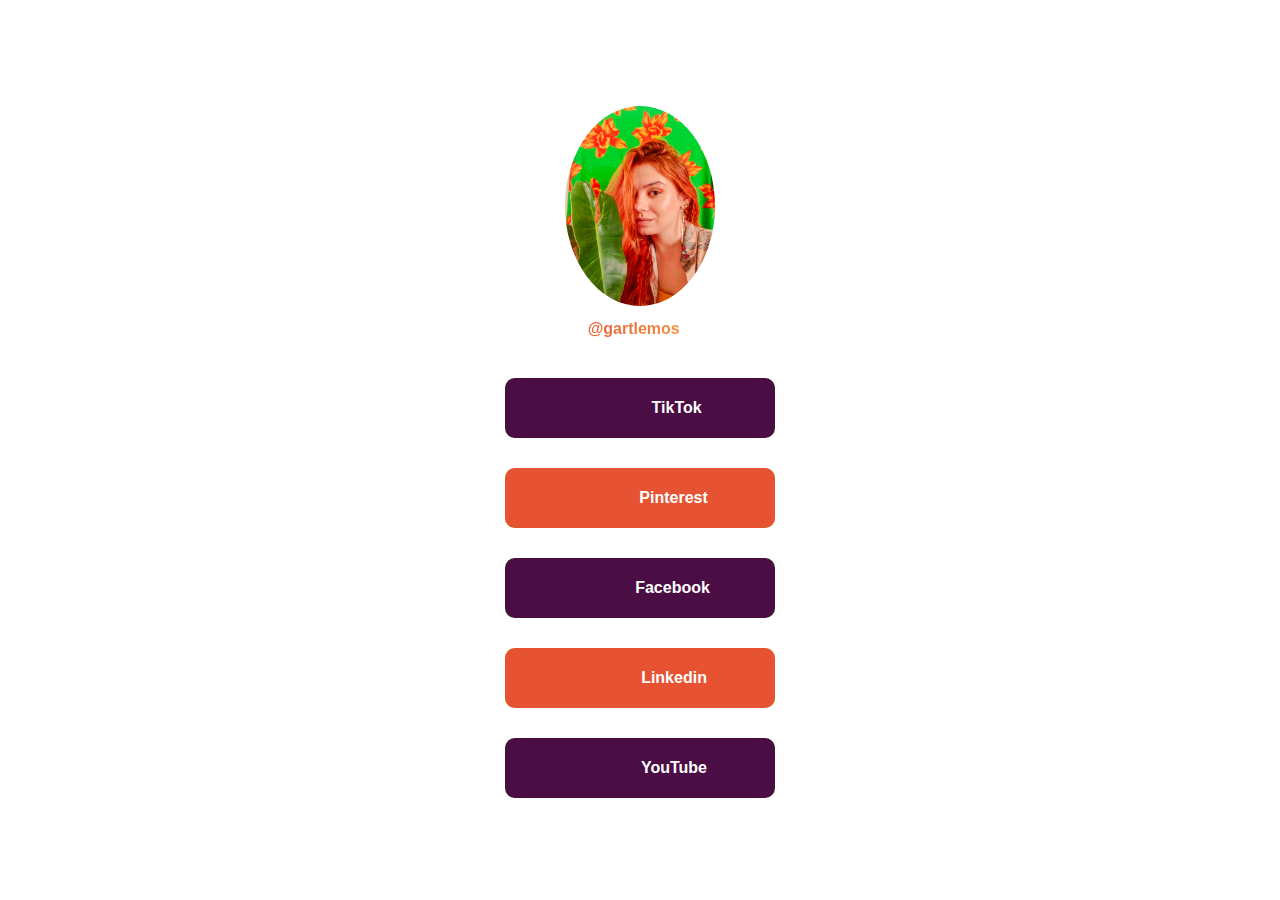
<file: pages/links.html>
<!DOCTYPE html>
<html lang="pt-BR">

<head>
  <meta charset="UTF-8">
  <meta http-equiv="X-UA-Compatible" content="IE=edge">
  <meta name="viewport" content="width=device-width, initial-scale=1.0">

  <link rel="stylesheet" href="../../assets/styles/global.css">

  <link rel="shortcut icon" href="../../assets/images/gart-icon.svg" type="image/x-icon">

  <link rel="stylesheet" href="https://cdnjs.cloudflare.com/ajax/libs/font-awesome/5.15.3/css/all.min.css"
  integrity="sha512-iBBXm8fW90+nuLcSKlbmrPcLa0OT92xO1BIsZ+ywDWZCvqsWgccV3gFoRBv0z+8dLJgyAHIhR35VZc2oM/gI1w=="
  crossorigin="anonymous" />

  <title>Gart Lemos - Links</title>
</head>

<body>
  <div class="container">

    <h1 class="sr-only">PÁGINA DE LINKS - GART LEMOS</h1>
    <header class="profile">
      <a href="../index.html" class="home_page">
        <img src="../assets/images/gart-profile1.jpg" alt="">
      </a>

      <a href="https://www.instagram.com/gartlemos/" class="insta-link" target="_blank"> @gartlemos <i class="fas fa-external-link-alt link-icon"></i></a>
    </header>
    <main class="content_container">
      <div class="social-link-group">
        <a href="https://www.tiktok.com/@gartlemos?" target="_blank">
          <i class="fab fa-tiktok link-icon"></i>
          TikTok
        </a>
      </div>
      <div class="social-link-group">
        <a href="https://br.pinterest.com/gartlemos/_created/" target="_blank" class="group-laranja">
          <i class="fab fa-pinterest link-icon"></i>
          Pinterest
        </a>
      </div>
      <div class="social-link-group">
        <a href="https://www.facebook.com/gartlemos" target="_blank">
          <i class="fab fa-facebook link-icon"></i>
        Facebook
        </a>
      </div>
      <div class="social-link-group ">
        <a href="https://www.linkedin.com/in/gabiarl/" target="_blank" class="group-laranja">
          <i class="fab fa-linkedin link-icon"></i>
        Linkedin
        </a>
      </div>
      <div class="social-link-group">
        <a href="https://www.youtube.com/channel/UCnBPvrHftX-5GRh5j582gzQ" target="_blank">
          <i class="fab fa-youtube link-icon"></i>
        YouTube
        </a>
      </div>

      <!-- <div class="social-link-group group-laranja">
        <a href="https://www.youtube.com/channel/UCnBPvrHftX-5GRh5j582gzQ" target="_blank" class="group-laranja">
          <i class="fab fa-twitter link-icon"></i>
        Twitter
        </a>
      </div> -->
    </main>
  </div>

</body>

</html>
</file>
<file: assets/styles/global.css>
@charset "UTF-8";
@import url("https://fonts.googleapis.com/css2?family=Inter:wght@300;400;700&family=Nunito+Sans:wght@300;400;700&display=swap");
.textBlackShadow, .projetos .projetos-cover .projetos-cover-wrapper h2,
.projetos .projetos-cover .projetos-cover-wrapper span, .orcamentos .orcamentos-wrapper h2,
.orcamentos .orcamentos-wrapper p {
  text-shadow: 2px 2px 2px rgba(0, 0, 0, 0.25);
}

.navigationButtonsConfig, .gartlemos-hero .carrossel .navigation-manual, .gartlemos-hero .navigation-auto, .projetos article .carrossel-projetos .navigation-manual, .projetos article .carrossel-projetos .navigation-auto {
  position: absolute;
  width: 100%;
  top: 45rem;
  display: -webkit-box;
  display: -ms-flexbox;
  display: flex;
  -webkit-box-align: center;
      -ms-flex-align: center;
          align-items: center;
  -webkit-box-pack: center;
      -ms-flex-pack: center;
          justify-content: center;
}

.sliderButtonStyle, .gartlemos-hero .carrossel .navigation-manual .manual-btn, .gartlemos-hero .navigation-auto div, .projetos article .carrossel-projetos .navigation-manual .manual-btn {
  border: 3px solid #fff;
  padding: 1rem;
  border-radius: 50%;
  cursor: pointer;
  -webkit-transition: 1s;
  transition: 1s;
}

* {
  -webkit-box-sizing: border-box;
          box-sizing: border-box;
  margin: 0;
  padding: 0;
  outline: 0;
}

html {
  /* a cada 1rem será considera 10px */
  font-size: 62.5%;
}

html,
body {
  font-family: "Inter", sans-serif;
  text-rendering: optimizelegibility;
  -webkit-font-smoothing: antialiased;
  overflow-x: hidden;
  scroll-behavior: smooth;
}

body {
  font-size: 1.6rem;
  position: relative;
}

a {
  text-decoration: none;
}

a:visited {
  color: inherit;
}

p,
span {
  color: #1e1e1e;
}

h2 {
  color: #e65232;
  font-size: 3.6rem;
  line-height: 4.6rem;
  font-family: "Nunito Sans", sans-serif;
}

h3 {
  color: #e65232;
  font-size: 2.8rem;
  line-height: 3.8rem;
  font-family: "Nunito Sans", sans-serif;
}

h4 {
  color: #f8a347;
  font-size: 2.2rem;
  line-height: 3.2rem;
  font-family: "Nunito Sans", sans-serif;
}

ul {
  list-style: none;
}

textarea {
  resize: none;
}

.btn-principal {
  background: #e65232;
  color: #fff;
  font-weight: bold;
  background: -webkit-gradient(linear, left top, right top, color-stop(3.85%, #e65232), to(#f8a347));
  background: linear-gradient(90deg, #e65232 3.85%, #f8a347 100%);
}

.btn-secundario {
  background: #fff;
  color: #e65232;
  font-weight: bold;
  border: 2px solid #e65232;
  font-size: 1.6rem;
  cursor: pointer;
}

.btn-principal,
.btn-secundario {
  display: -webkit-box;
  display: -ms-flexbox;
  display: flex;
  -webkit-box-align: center;
      -ms-flex-align: center;
          align-items: center;
  -webkit-box-pack: center;
      -ms-flex-pack: center;
          justify-content: center;
  -webkit-box-shadow: 0 5px 15px 0px rgba(0, 0, 0, 0.25);
          box-shadow: 0 5px 15px 0px rgba(0, 0, 0, 0.25);
  height: 5rem;
  border-radius: 10px;
  -webkit-transition: all ease 0.3s;
  transition: all ease 0.3s;
}

.btn-principal:hover,
.btn-secundario:hover {
  -webkit-transform: scale(1.05);
          transform: scale(1.05);
}

@media (max-width: 768px) {
  html {
    font-size: 50%;
  }
}

header .menu-container {
  background: #fff;
  padding: 1.6rem;
  -webkit-box-shadow: 0 3px 15px 0px rgba(0, 0, 0, 0.15);
          box-shadow: 0 3px 15px 0px rgba(0, 0, 0, 0.15);
  display: -webkit-box;
  display: -ms-flexbox;
  display: flex;
  -webkit-box-align: center;
      -ms-flex-align: center;
          align-items: center;
  -webkit-box-pack: space-evenly;
      -ms-flex-pack: space-evenly;
          justify-content: space-evenly;
}

header .menu-container .logo {
  width: 100%;
  max-width: 18rem;
}

header .menu-container .menu-section {
  display: -webkit-box;
  display: -ms-flexbox;
  display: flex;
  -webkit-box-align: center;
      -ms-flex-align: center;
          align-items: center;
  -webkit-box-pack: space-evenly;
      -ms-flex-pack: space-evenly;
          justify-content: space-evenly;
}

header .menu-container .menu-section .menu-toggle {
  display: none;
  opacity: 0;
}

header .menu-container .menu-section nav ul {
  display: -webkit-box;
  display: -ms-flexbox;
  display: flex;
  list-style: none;
}

header .menu-container .menu-section nav ul li {
  margin: auto 1.6rem;
}

header .menu-container .menu-section nav ul li a {
  color: #4a0d44;
  -webkit-transition: all ease 0.3s;
  transition: all ease 0.3s;
  opacity: 0.75;
  font-size: 1.8rem;
}

header .menu-container .menu-section nav ul li a:hover {
  font-weight: bold;
  opacity: 1;
}

header .menu-container .menu-section .social-links {
  background: -webkit-gradient(linear, left top, left bottom, from(#e65232), to(#f8a347));
  background: linear-gradient(180deg, #e65232 0%, #f8a347 100%);
  -webkit-background-clip: text;
  -webkit-text-fill-color: transparent;
}

header .menu-container .menu-section .social-links a {
  margin: auto 1.6rem;
}

@media (max-width: 1024px) {
  header .menu-container {
    display: -webkit-box;
    display: -ms-flexbox;
    display: flex;
    -webkit-box-align: center;
        -ms-flex-align: center;
            align-items: center;
    -webkit-box-pack: justify;
        -ms-flex-pack: justify;
            justify-content: space-between;
  }
  header .menu-container .logo {
    margin-left: 24px;
  }
  header .menu-container .menu-section .nav-wrapper,
  header .menu-container .menu-section .social-links {
    display: none;
  }
  header .menu-container .menu-section .menu-toggle {
    display: block;
    opacity: 1;
    width: 40px;
    height: 30px;
    margin-right: 24px;
    -webkit-transition: 0.3s;
    transition: 0.3s;
  }
  header .menu-container .menu-section .menu-toggle .one,
  header .menu-container .menu-section .menu-toggle .two,
  header .menu-container .menu-section .menu-toggle .three {
    background: linear-gradient(128.09deg, rgba(248, 163, 71, 0.7) 0%, #e65232 77.66%);
    height: 5px;
    width: 100%;
    margin: 6px auto;
  }
  header .menu-container .menu-section.on {
    position: absolute;
    top: 0;
    left: 0;
    width: 100vw;
    height: 100vh;
    z-index: 10;
    background: #d93984;
    -webkit-box-orient: vertical;
    -webkit-box-direction: normal;
        -ms-flex-direction: column;
            flex-direction: column;
    color: #f8a347;
  }
  header .menu-container .menu-section.on .menu-toggle {
    position: absolute;
    right: 24px;
    top: 32px;
  }
  header .menu-container .menu-section.on .menu-toggle .one,
  header .menu-container .menu-section.on .menu-toggle .two,
  header .menu-container .menu-section.on .menu-toggle .three {
    background: #f8a347;
    -webkit-transition-duration: 0.3s;
            transition-duration: 0.3s;
  }
  header .menu-container .menu-section.on .menu-toggle .one {
    -webkit-transform: rotate(45deg) translate(7px, 7px);
            transform: rotate(45deg) translate(7px, 7px);
  }
  header .menu-container .menu-section.on .menu-toggle .two {
    opacity: 0;
  }
  header .menu-container .menu-section.on .menu-toggle .three {
    -webkit-transform: rotate(-45deg) translate(8px, -9px);
            transform: rotate(-45deg) translate(8px, -9px);
  }
  header .menu-container .menu-section.on .nav-wrapper,
  header .menu-container .menu-section.on .social-links {
    display: block;
  }
  header .menu-container .menu-section.on .nav-wrapper {
    text-align: center;
  }
  header .menu-container .menu-section.on .nav-wrapper ul {
    -webkit-box-orient: vertical;
    -webkit-box-direction: normal;
        -ms-flex-direction: column;
            flex-direction: column;
  }
  header .menu-container .menu-section.on .nav-wrapper ul li {
    margin-bottom: 1rem;
  }
  header .menu-container .menu-section.on .nav-wrapper ul li a {
    color: #fff;
    opacity: 0.7;
    -webkit-transition-duration: 0.5s;
            transition-duration: 0.5s;
    font-size: 2rem;
    line-height: 4rem;
    display: block;
  }
  header .menu-container .menu-section.on .social-links {
    background: -webkit-gradient(linear, left top, left bottom, from(#ffffff), to(rgba(217, 57, 132, 0)));
    background: linear-gradient(180deg, #ffffff 0%, rgba(217, 57, 132, 0) 100%);
    -webkit-background-clip: text;
    -webkit-text-fill-color: transparent;
    opacity: 0.8;
  }
}

.gartlemos-hero {
  width: 90%;
  max-width: 121.2rem;
  margin: auto;
  height: 75vh;
  display: -ms-grid;
  display: grid;
  -ms-grid-columns: 40% 60%;
      grid-template-columns: 40% 60%;
}

.gartlemos-hero .gartlemos-container {
  width: 100%;
  max-width: 45rem;
  -ms-flex-item-align: center;
      -ms-grid-row-align: center;
      align-self: center;
}

.gartlemos-hero .gartlemos-container h2,
.gartlemos-hero .gartlemos-container p,
.gartlemos-hero .gartlemos-container .btn {
  margin: 1rem;
}

.gartlemos-hero .gartlemos-container p {
  line-height: 2.6rem;
}

.gartlemos-hero .gartlemos-container strong {
  color: #4a0d44;
}

.gartlemos-hero .gartlemos-container .hero-btns {
  display: -webkit-box;
  display: -ms-flexbox;
  display: flex;
  -webkit-box-align: center;
      -ms-flex-align: center;
          align-items: center;
  -ms-flex-pack: distribute;
      justify-content: space-around;
}

.gartlemos-hero .gartlemos-container .hero-btns .btn {
  width: 50%;
}

.gartlemos-hero .carrossel {
  -ms-flex-item-align: center;
      -ms-grid-row-align: center;
      align-self: center;
  border-radius: 10px;
  overflow: hidden;
  -webkit-box-shadow: 0 0px 15px 0px rgba(0, 0, 0, 0.25);
          box-shadow: 0 0px 15px 0px rgba(0, 0, 0, 0.25);
  position: relative;
  height: 50rem;
}

.gartlemos-hero .carrossel .carrossel-images {
  width: 100%;
  height: 40rem;
  display: -webkit-box;
  display: -ms-flexbox;
  display: flex;
}

.gartlemos-hero .carrossel .carrossel-images input {
  display: none;
}

.gartlemos-hero .carrossel .carrossel-images .imagem {
  width: 100%;
  -webkit-transition: 2s;
  transition: 2s;
}

.gartlemos-hero .carrossel .carrossel-images .imagem img {
  height: 50rem;
  border-radius: 15px;
}

.gartlemos-hero .carrossel .navigation-manual .manual-btn:not(:last-child) {
  margin-right: 25px;
}

.gartlemos-hero .carrossel .navigation-manual .manual-btn:hover {
  background: #fff;
}

.gartlemos-hero #radio1:checked ~ .first {
  margin-left: 0;
}

.gartlemos-hero #radio2:checked ~ .first {
  margin-left: -100%;
}

.gartlemos-hero #radio3:checked ~ .first {
  margin-left: -200%;
}

.gartlemos-hero .navigation-auto div:not(:last-child) {
  margin-right: 25px;
}

.gartlemos-hero #radio1:checked ~ .navigation-auto .auto-btn1 {
  background: #fff;
  -webkit-box-shadow: 0px 0px 10px 2px #fff;
          box-shadow: 0px 0px 10px 2px #fff;
}

.gartlemos-hero #radio2:checked ~ .navigation-auto .auto-btn2 {
  background: #fff;
  -webkit-box-shadow: 0px 0px 10px 2px #fff;
          box-shadow: 0px 0px 10px 2px #fff;
}

.gartlemos-hero #radio3:checked ~ .navigation-auto .auto-btn3 {
  background: #fff;
  -webkit-box-shadow: 0px 0px 10px 2px #fff;
          box-shadow: 0px 0px 10px 2px #fff;
}

@media screen and (max-width: 1366px) {
  .gartlemos-hero .carrossel {
    -ms-grid-column-align: center;
        justify-self: center;
    width: 80%;
    height: 35rem;
  }
  .gartlemos-hero .carrossel .carrossel-images .imagem img {
    height: 45rem;
    border-radius: 15px;
  }
  .gartlemos-hero .carrossel .carrossel-images .navigation-auto {
    top: 30rem;
  }
  .gartlemos-hero .carrossel .navigation-manual {
    top: 30rem;
  }
}

@media screen and (max-width: 1024px) {
  .gartlemos-hero .gartlemos-container h2 {
    font-size: 2.6rem;
  }
  .gartlemos-hero .gartlemos-container p {
    font-size: 1.4rem;
  }
  .gartlemos-hero .gartlemos-container .hero-btns .btn {
    font-size: 1.4rem;
  }
  .gartlemos-hero .carrossel {
    -ms-grid-column-align: center;
        justify-self: center;
    width: 92%;
    height: 35rem;
  }
}

@media (max-width: 1024px) and (max-height: 1366px) {
  .gartlemos-hero {
    display: -webkit-box;
    display: -ms-flexbox;
    display: flex;
    -webkit-box-orient: vertical;
    -webkit-box-direction: normal;
        -ms-flex-direction: column;
            flex-direction: column;
    -webkit-box-align: center;
        -ms-flex-align: center;
            align-items: center;
    -webkit-box-pack: center;
        -ms-flex-pack: center;
            justify-content: center;
  }
  .gartlemos-hero .gartlemos-container {
    text-align: center;
  }
  .gartlemos-hero .gartlemos-container h2 {
    font-size: 3rem;
    width: 100%;
    margin-top: 2.4rem;
  }
  .gartlemos-hero .gartlemos-container p {
    font-size: 16px;
  }
  .gartlemos-hero .gartlemos-container .hero-btns .btn {
    width: 20rem;
    font-size: 16px;
  }
  .gartlemos-hero .carrossel {
    -webkit-box-ordinal-group: 0;
        -ms-flex-order: -1;
            order: -1;
    width: 90%;
    height: 60rem;
  }
  .gartlemos-hero .carrossel .carrossel-images .imagem img {
    width: 95rem;
    height: 60rem;
  }
  .gartlemos-hero .carrossel .carrossel-images .navigation-auto {
    top: 55rem;
  }
  .gartlemos-hero .carrossel .navigation-manual {
    top: 55rem;
  }
}

@media (max-width: 1024px) and (max-height: 768px) {
  .gartlemos-hero {
    display: -webkit-box;
    display: -ms-flexbox;
    display: flex;
    -webkit-box-orient: vertical;
    -webkit-box-direction: normal;
        -ms-flex-direction: column;
            flex-direction: column;
    -webkit-box-align: center;
        -ms-flex-align: center;
            align-items: center;
    -webkit-box-pack: center;
        -ms-flex-pack: center;
            justify-content: center;
  }
  .gartlemos-hero .carrossel {
    margin-top: 1.6rem;
    width: 75%;
    height: 35rem;
  }
  .gartlemos-hero .carrossel .carrossel-images .imagem img {
    width: 70rem;
    height: 35rem;
  }
  .gartlemos-hero .carrossel .carrossel-images .navigation-auto {
    top: 28rem;
  }
  .gartlemos-hero .carrossel .navigation-manual {
    top: 28rem;
  }
}

@media (max-width: 768px) and (max-height: 1024px) {
  .gartlemos-hero .carrossel .carrossel-images .imagem img {
    width: 70rem;
  }
}

@media screen and (max-width: 768px) {
  .gartlemos-hero {
    display: -webkit-box;
    display: -ms-flexbox;
    display: flex;
    -webkit-box-orient: vertical;
    -webkit-box-direction: normal;
        -ms-flex-direction: column;
            flex-direction: column;
  }
  .gartlemos-hero .gartlemos-container {
    text-align: center;
  }
  .gartlemos-hero .gartlemos-container .hero-btns .btn {
    width: 20rem;
  }
  .gartlemos-hero .carrossel {
    -webkit-box-ordinal-group: 0;
        -ms-flex-order: -1;
            order: -1;
    margin: 2.4rem;
    -ms-grid-column-align: center;
        justify-self: center;
    width: 75%;
  }
  .gartlemos-hero .carrossel .carrossel-images .navigation-auto {
    top: 28rem;
  }
  .gartlemos-hero .carrossel .navigation-manual {
    top: 28rem;
  }
}

@media screen and (max-width: 478px) {
  .gartlemos-hero .gartlemos-container h2 {
    font-size: 24px;
  }
  .gartlemos-hero .gartlemos-container p {
    font-size: 14px;
  }
  .gartlemos-hero .gartlemos-container .hero-btns {
    -webkit-box-orient: vertical;
    -webkit-box-direction: normal;
        -ms-flex-direction: column;
            flex-direction: column;
    text-align: left;
  }
  .gartlemos-hero .gartlemos-container .hero-btns .btn {
    font-size: 14px;
  }
  .gartlemos-hero .carrossel {
    width: 100%;
    height: 50rem;
  }
  .gartlemos-hero .carrossel .carrossel-images {
    height: 100%;
    display: -webkit-box;
    display: -ms-flexbox;
    display: flex;
  }
  .gartlemos-hero .carrossel .carrossel-images .imagem {
    width: 100%;
    -webkit-transition: 2s;
    transition: 2s;
  }
  .gartlemos-hero .carrossel .carrossel-images .imagem img {
    height: 101%;
  }
  .gartlemos-hero .carrossel .carrossel-images .navigation-auto {
    top: 35rem;
  }
  .gartlemos-hero .carrossel .navigation-manual {
    top: 35rem;
  }
}

@media (max-width: 414px) and (max-height: 896px) {
  .gartlemos-hero .carrossel {
    height: 35rem;
  }
  .gartlemos-hero .carrossel .carrossel-images .imagem img {
    height: 35rem;
    width: 55rem;
  }
  .gartlemos-hero .carrossel .carrossel-images .navigation-auto {
    top: 30rem;
  }
  .gartlemos-hero .carrossel .navigation-manual {
    top: 30rem;
  }
}

@media (max-width: 375px) and (max-height: 812px) {
  .gartlemos-hero .carrossel {
    height: 30rem;
  }
  .gartlemos-hero .carrossel .carrossel-images .imagem img {
    width: 45rem;
    height: 30rem;
  }
  .gartlemos-hero .carrossel .carrossel-images .navigation-auto {
    top: 25rem;
  }
  .gartlemos-hero .carrossel .navigation-manual {
    top: 25rem;
  }
}

@media (max-width: 375px) and (max-height: 667px) {
  .gartlemos-hero .carrossel .carrossel-images .imagem img {
    width: 50rem;
    height: 35rem;
  }
  .gartlemos-hero .carrossel .carrossel-images .navigation-auto {
    top: 20rem;
  }
  .gartlemos-hero .carrossel .navigation-manual {
    top: 20rem;
  }
}

@media screen and (max-width: 360px) {
  .gartlemos-hero .carrossel .carrossel-images .imagem img {
    height: 120%;
  }
  .gartlemos-hero .carrossel .carrossel-images .navigation-auto {
    top: 18rem;
  }
  .gartlemos-hero .carrossel .navigation-manual {
    top: 18rem;
  }
}

.projetos {
  display: -webkit-box;
  display: -ms-flexbox;
  display: flex;
  -webkit-box-orient: vertical;
  -webkit-box-direction: normal;
      -ms-flex-direction: column;
          flex-direction: column;
}

.projetos .projetos-cover {
  background-image: url("../images/gart-lemos-1.jpg");
  background-repeat: no-repeat;
  background-size: cover;
  background-position: bottom;
  background-attachment: fixed;
  height: 35rem;
  max-height: 350px;
}

.projetos .projetos-cover .projetos-cover-wrapper {
  -webkit-backdrop-filter: blur(4px);
  backdrop-filter: blur(4px);
  background: #4a0d4475;
  height: 100%;
}

.projetos .projetos-cover .projetos-cover-wrapper h2,
.projetos .projetos-cover .projetos-cover-wrapper span {
  text-align: center;
  position: relative;
  top: 50%;
  left: 50%;
  -webkit-transform: translate(-50%, -50%);
          transform: translate(-50%, -50%);
}

.projetos .projetos-cover .projetos-cover-wrapper h2 {
  color: #f8a347;
  font-family: "Nunito Sans", sans-serif;
  font-size: 4.6rem;
}

.projetos .projetos-cover .projetos-cover-wrapper span {
  color: #fff;
  display: block;
  font-size: 1.8rem;
  margin-top: 1rem;
}

.projetos article {
  width: 90%;
  max-width: 121.2rem;
  margin: auto;
  display: -ms-grid;
  display: grid;
  -ms-grid-columns: 55% 45%;
      grid-template-columns: 55% 45%;
}

.projetos article .carrossel-projetos {
  overflow: hidden;
  -ms-flex-item-align: center;
      -ms-grid-row-align: center;
      align-self: center;
  -ms-grid-column-align: center;
      justify-self: center;
  position: relative;
  height: 50rem;
  width: 38rem;
}

.projetos article .carrossel-projetos .projetoImgs {
  width: 100%;
  height: 40rem;
  display: -webkit-box;
  display: -ms-flexbox;
  display: flex;
}

.projetos article .carrossel-projetos .projetoImgs input {
  display: none;
}

.projetos article .carrossel-projetos .projetoImgs .image {
  width: 100%;
  -webkit-transition: 2s;
  transition: 2s;
}

.projetos article .carrossel-projetos .projetoImgs .image img {
  height: 50rem;
  width: 38rem;
}

.projetos article .carrossel-projetos .navigation-manual .manual-btn:not(:last-child) {
  margin-right: 25px;
}

.projetos article .carrossel-projetos .navigation-manual .manual-btn:hover {
  background: #fff;
}

.projetos article .carrossel-projetos #radio1-projetos:checked ~ .first {
  margin-left: 0;
}

.projetos article .carrossel-projetos #radio2-projetos:checked ~ .first {
  margin-left: -100%;
}

.projetos article .carrossel-projetos #radio3-projetos:checked ~ .first {
  margin-left: -200%;
}

.projetos article .carrossel-projetos #radio4-projetos:checked ~ .first {
  margin-left: -300%;
}

.projetos article .carrossel-projetos #radio5-projetos:checked ~ .first {
  margin-left: -400%;
}

.projetos article .carrossel-projetos .navigation-auto div {
  border: 3px solid #fff;
  padding: 1rem;
  border-radius: 50%;
  cursor: pointer;
  -webkit-transition: 1s;
  transition: 1s;
}

.projetos article .carrossel-projetos .navigation-auto div:not(:last-child) {
  margin-right: 25px;
}

.projetos article .carrossel-projetos #radio1-projetos:checked ~ .navigation-auto .auto-btn1-projetos {
  background: #fff;
  -webkit-box-shadow: 0px 0px 10px 2px #fff;
          box-shadow: 0px 0px 10px 2px #fff;
}

.projetos article .carrossel-projetos #radio2-projetos:checked ~ .navigation-auto .auto-btn2-projetos {
  background: #fff;
  -webkit-box-shadow: 0px 0px 10px 2px #fff;
          box-shadow: 0px 0px 10px 2px #fff;
}

.projetos article .carrossel-projetos #radio3-projetos:checked ~ .navigation-auto .auto-btn3-projetos {
  background: #fff;
  -webkit-box-shadow: 0px 0px 10px 2px #fff;
          box-shadow: 0px 0px 10px 2px #fff;
}

.projetos article .carrossel-projetos #radio4-projetos:checked ~ .navigation-auto .auto-btn4-projetos {
  background: #fff;
  -webkit-box-shadow: 0px 0px 10px 2px #fff;
          box-shadow: 0px 0px 10px 2px #fff;
}

.projetos article .carrossel-projetos #radio5-projetos:checked ~ .navigation-auto .auto-btn5-projetos {
  background: #fff;
  -webkit-box-shadow: 0px 0px 10px 2px #fff;
          box-shadow: 0px 0px 10px 2px #fff;
}

.projetos article .conteudo-projetos {
  -ms-flex-item-align: center;
      -ms-grid-row-align: center;
      align-self: center;
  text-align: justify;
}

.projetos article .conteudo-projetos h3 {
  font-size: 3.6rem;
}

.projetos article .conteudo-projetos p {
  width: 75%;
  line-height: 2.6rem;
  margin: 2.5rem 0;
}

.projetos article .conteudo-projetos a {
  display: -webkit-box;
  display: -ms-flexbox;
  display: flex;
  -webkit-box-align: center;
      -ms-flex-align: center;
          align-items: center;
  -webkit-box-pack: justify;
      -ms-flex-pack: justify;
          justify-content: space-between;
  width: 20rem;
  color: #4a0d44;
  opacity: 0.75;
}

.projetos article .conteudo-projetos a:hover {
  opacity: 1;
}

@media (max-width: 1366px) {
  .projetos .projetos-cover {
    height: 40vh;
  }
  .projetos .projetos-cover .projetos-cover-wrapper h2,
  .projetos .projetos-cover .projetos-cover-wrapper span {
    width: 90%;
    max-width: 900px;
  }
  .projetos article {
    height: 75vh;
  }
  .projetos article .carrossel-projetos {
    height: 42rem;
    width: 32rem;
  }
  .projetos article .carrossel-projetos .projetoImgs {
    height: 42rem;
  }
  .projetos article .carrossel-projetos .projetoImgs input {
    display: none;
  }
  .projetos article .carrossel-projetos .projetoImgs .image {
    width: 100%;
    -webkit-transition: 2s;
    transition: 2s;
  }
  .projetos article .carrossel-projetos .projetoImgs .image img {
    height: 42rem;
    width: 32rem;
  }
  .projetos article .carrossel-projetos .projetoImgs .navigation-auto {
    top: 35rem;
  }
  .projetos article .carrossel-projetos .navigation-manual {
    top: 35rem;
  }
}

@media (max-width: 1024px) and (max-height: 1366px) {
  .projetos article .carrossel-projetos {
    width: 32rem;
  }
  .projetos article .carrossel-projetos .projetoImgs {
    height: 42rem;
  }
  .projetos article .carrossel-projetos .projetoImgs .image img {
    height: 42rem;
  }
  .projetos article .carrossel-projetos .projetoImgs .navigation-auto {
    top: 35rem;
  }
  .projetos article .carrossel-projetos .navigation-manual {
    top: 35rem;
  }
}

@media (max-width: 414px) and (max-height: 896px) {
  .projetos article {
    height: 65vh;
    display: -webkit-box;
    display: -ms-flexbox;
    display: flex;
    -webkit-box-align: center;
        -ms-flex-align: center;
            align-items: center;
    -webkit-box-pack: center;
        -ms-flex-pack: center;
            justify-content: center;
    -webkit-box-orient: vertical;
    -webkit-box-direction: normal;
        -ms-flex-direction: column;
            flex-direction: column;
  }
  .projetos article .conteudo-projetos {
    display: -webkit-box;
    display: -ms-flexbox;
    display: flex;
    -webkit-box-align: center;
        -ms-flex-align: center;
            align-items: center;
    -webkit-box-pack: center;
        -ms-flex-pack: center;
            justify-content: center;
    -webkit-box-orient: vertical;
    -webkit-box-direction: normal;
        -ms-flex-direction: column;
            flex-direction: column;
  }
}

@media (max-width: 414px) and (max-height: 736px) {
  .projetos article {
    height: 75vh;
  }
}

@media (max-width: 375px) and (max-height: 812px) {
  .projetos .projetos-cover .projetos-cover-wrapper span {
    line-height: 3rem;
  }
  .projetos article {
    height: 80vh;
  }
  .projetos article .carrossel-projetos {
    margin-bottom: 1.6rem;
  }
}

@media (max-width: 375px) and (max-height: 812px) {
  .projetos article {
    height: 85vh;
  }
}

@media (max-width: 360px) and (max-height: 640px) {
  .projetos article {
    height: 90vh;
  }
}

.galeria {
  padding: 3.2rem;
  width: 100vw;
  background-image: url("../images/Gart-icon-bg.svg");
  background-color: rgba(248, 163, 71, 0.15);
  background-repeat: no-repeat;
  background-position: center;
  background-size: contain;
  display: -webkit-box;
  display: -ms-flexbox;
  display: flex;
  -webkit-box-align: center;
      -ms-flex-align: center;
          align-items: center;
  -webkit-box-pack: center;
      -ms-flex-pack: center;
          justify-content: center;
  -webkit-box-orient: vertical;
  -webkit-box-direction: normal;
      -ms-flex-direction: column;
          flex-direction: column;
}

.galeria .wrapper-galeria {
  display: -webkit-box;
  display: -ms-flexbox;
  display: flex;
  -webkit-box-align: center;
      -ms-flex-align: center;
          align-items: center;
  -webkit-box-pack: center;
      -ms-flex-pack: center;
          justify-content: center;
  -webkit-box-orient: vertical;
  -webkit-box-direction: normal;
      -ms-flex-direction: column;
          flex-direction: column;
  width: 90%;
  max-width: 121.2rem;
  margin: auto;
  margin-bottom: 3.2rem;
}

.galeria .wrapper-galeria .texto-galeria {
  text-align: center;
  line-height: 2.6rem;
  width: 50%;
  min-width: 300px;
  margin: 1.6rem 0;
}

.galeria .wrapper-galeria .btn-principal {
  width: 325px;
}

.galeria .galeria-imagens {
  display: -webkit-box;
  display: -ms-flexbox;
  display: flex;
  -webkit-box-align: center;
      -ms-flex-align: center;
          align-items: center;
  -webkit-box-pack: center;
      -ms-flex-pack: center;
          justify-content: center;
  -ms-flex-wrap: wrap;
      flex-wrap: wrap;
  width: 90%;
  max-width: 121.2rem;
  margin: auto;
}

.galeria .galeria-imagens img {
  -o-object-fit: cover;
     object-fit: cover;
  -webkit-transition: all 0.5s ease-out;
  transition: all 0.5s ease-out;
  cursor: pointer;
  -ms-grid-column-align: center;
      justify-self: center;
  -ms-flex-item-align: center;
      -ms-grid-row-align: center;
      align-self: center;
}

.galeria .galeria-imagens img:hover {
  -webkit-transform: scale(1.1);
          transform: scale(1.1);
}

@media (max-width: 478px) {
  .galeria .galeria-imagens img {
    width: 100%;
  }
}

.orcamentos {
  background-image: url("../images/orcamentos-bg.png");
  background-size: cover;
  background-repeat: no-repeat;
  margin-bottom: 3.2rem;
  height: 90vh;
}

.orcamentos .orcamentos-wrapper {
  width: 90%;
  max-width: 121.2rem;
  margin: auto;
  text-align: center;
  width: 100%;
  max-width: 600px;
  padding: 1.6rem;
}

.orcamentos .orcamentos-wrapper h2,
.orcamentos .orcamentos-wrapper p {
  color: #fff;
}

.orcamentos .orcamentos-wrapper p {
  line-height: 2.6rem;
}

.orcamentos .orcamentos-wrapper .strong {
  color: #4a0d44;
}

.orcamentos .cards {
  width: 90%;
  max-width: 121.2rem;
  margin: auto;
  display: -webkit-box;
  display: -ms-flexbox;
  display: flex;
  -webkit-box-align: center;
      -ms-flex-align: center;
          align-items: center;
  -ms-flex-pack: distribute;
      justify-content: space-around;
}

.orcamentos .cards .card {
  -webkit-box-shadow: 0 5px 15px 0px rgba(0, 0, 0, 0.25);
          box-shadow: 0 5px 15px 0px rgba(0, 0, 0, 0.25);
  display: -webkit-box;
  display: -ms-flexbox;
  display: flex;
  -webkit-box-align: center;
      -ms-flex-align: center;
          align-items: center;
  -webkit-box-pack: center;
      -ms-flex-pack: center;
          justify-content: center;
  -webkit-box-orient: vertical;
  -webkit-box-direction: normal;
      -ms-flex-direction: column;
          flex-direction: column;
  background: #fff;
  border-radius: 1rem;
  padding: 1.6rem;
  height: 45rem;
  width: 34.5rem;
}

.orcamentos .cards .card .circulo {
  width: 150px;
  height: 150px;
  border-radius: 50%;
  display: -webkit-box;
  display: -ms-flexbox;
  display: flex;
  -webkit-box-align: center;
      -ms-flex-align: center;
          align-items: center;
  -webkit-box-pack: center;
      -ms-flex-pack: center;
          justify-content: center;
  background: #f8a347;
  color: #fff;
  font-size: 3.2rem;
}

.orcamentos .cards .card span,
.orcamentos .cards .card h4 {
  margin-top: 1.6rem;
}

.orcamentos .cards .card span {
  line-height: 2.6rem;
  text-align: center;
  width: 25rem;
}

.orcamentos .cards .card .btn-principal {
  width: 20rem;
  margin-top: 1.6rem;
}

@media (max-width: 1366px) {
  .orcamentos {
    height: 100vh;
  }
  .orcamentos .cards .card {
    margin-right: 2rem;
  }
}

@media screen and (max-width: 1024px) {
  .orcamentos {
    height: 100%;
    background-size: cover;
    background-position: center;
  }
  .orcamentos .cards {
    -webkit-box-orient: vertical;
    -webkit-box-direction: normal;
        -ms-flex-direction: column;
            flex-direction: column;
  }
  .orcamentos .cards .card:not(:last-child) {
    margin-bottom: 2.4rem;
  }
}

.contato {
  text-align: center;
  -webkit-box-orient: vertical;
  -webkit-box-direction: normal;
      -ms-flex-direction: column;
          flex-direction: column;
  background-image: url("../images/contact-bg.png");
  background-repeat: no-repeat;
  background-size: cover;
  background-position: top;
  margin-bottom: 2.4rem;
}

.contato h2 {
  color: #4a0d44;
}

.contato h2 span.contact {
  color: #e65232;
}

.contato p {
  margin-bottom: 2.4rem;
}

.contato .contact-wrapper {
  width: 90%;
  max-width: 121.2rem;
  margin: auto;
  display: -ms-grid;
  display: grid;
  -ms-grid-columns: 45% 55%;
      grid-template-columns: 45% 55%;
}

.contato .contact-wrapper .infos,
.contato .contact-wrapper #contact-form {
  -ms-grid-column-align: center;
      justify-self: center;
  -ms-flex-item-align: center;
      -ms-grid-row-align: center;
      align-self: center;
  background: #fff;
  border-radius: 15px;
  -webkit-box-shadow: 0 5px 15px 0px rgba(0, 0, 0, 0.25);
          box-shadow: 0 5px 15px 0px rgba(0, 0, 0, 0.25);
  padding: 2rem;
}

.contato .contact-wrapper .infos {
  height: 70%;
  display: -webkit-box;
  display: -ms-flexbox;
  display: flex;
  text-align: left;
  -ms-flex-pack: distribute;
      justify-content: space-around;
  -ms-flex-line-pack: center;
      align-content: center;
  -webkit-box-orient: vertical;
  -webkit-box-direction: normal;
      -ms-flex-direction: column;
          flex-direction: column;
}

.contato .contact-wrapper .infos .info-texts {
  display: -webkit-box;
  display: -ms-flexbox;
  display: flex;
  -webkit-box-align: center;
      -ms-flex-align: center;
          align-items: center;
  -webkit-box-pack: center;
      -ms-flex-pack: center;
          justify-content: center;
  -webkit-box-orient: vertical;
  -webkit-box-direction: normal;
      -ms-flex-direction: column;
          flex-direction: column;
  text-align: center;
  width: 75%;
  margin: 0 auto;
}

.contato .contact-wrapper .infos .info-texts h3 {
  color: #4a0d44;
}

.contato .contact-wrapper .infos .info-texts h3 span {
  color: #e65232;
}

.contato .contact-wrapper .infos .info {
  display: -webkit-box;
  display: -ms-flexbox;
  display: flex;
  -webkit-box-align: center;
      -ms-flex-align: center;
          align-items: center;
  -webkit-box-pack: center;
      -ms-flex-pack: center;
          justify-content: center;
  -webkit-box-pack: start;
      -ms-flex-pack: start;
          justify-content: flex-start;
  width: 75%;
  margin: 0 auto;
}

.contato .contact-wrapper .infos .info .icon-wrapper {
  margin-right: 3.2rem;
}

.contato .contact-wrapper #contact-form {
  height: 75rem;
  margin-left: -100px;
  width: 100%;
  display: -webkit-box;
  display: -ms-flexbox;
  display: flex;
  -webkit-box-align: center;
      -ms-flex-align: center;
          align-items: center;
  -ms-flex-pack: distribute;
      justify-content: space-around;
  -webkit-box-orient: vertical;
  -webkit-box-direction: normal;
      -ms-flex-direction: column;
          flex-direction: column;
  align-items: center;
}

.contato .contact-wrapper #contact-form .form-group {
  position: relative;
  width: 75%;
}

.contato .contact-wrapper #contact-form .form-group input {
  width: 100%;
  padding: 1.6rem 0;
  font-size: 1.6rem;
  color: #4a0d44;
  margin-bottom: 30px;
  border: none;
  border-bottom: 2px solid #C4C4C4;
  outline: none;
  background: transparent;
}

.contato .contact-wrapper #contact-form .form-group input:focus, .contato .contact-wrapper #contact-form .form-group input:valid {
  border-bottom: 2px solid #4a0d44;
}

.contato .contact-wrapper #contact-form .form-group input:focus ~ label,
.contato .contact-wrapper #contact-form .form-group input:valid ~ label {
  top: -25px;
  left: 0;
  color: #4a0d44;
  font-size: 1.6rem;
}

.contato .contact-wrapper #contact-form .form-group textarea {
  width: 100%;
  padding: 1.6rem;
  font-size: 1.6rem;
  color: #4a0d44;
  margin-bottom: 30px;
  border: 2px solid #C4C4C4;
  border-radius: 1rem;
}

.contato .contact-wrapper #contact-form .form-group textarea:focus, .contato .contact-wrapper #contact-form .form-group textarea:valid {
  border: 2px solid #4a0d44;
}

.contato .contact-wrapper #contact-form .form-group textarea:focus ~ label,
.contato .contact-wrapper #contact-form .form-group textarea:valid ~ label {
  top: -50px;
  left: 0;
  color: #4a0d44;
  font-size: 1.6rem;
}

.contato .contact-wrapper #contact-form .form-group label {
  position: absolute;
  top: 0;
  left: 0;
  padding: 1.6rem 0;
  font-size: 1.6rem;
  color: #C4C4C4;
  pointer-events: none;
  -webkit-transition: 0.5s;
  transition: 0.5s;
}

.contato .contact-wrapper #contact-form .form-group .label-msg {
  left: 1.6rem;
}

.contato .contact-wrapper #contact-form .form-group .btn-principal {
  display: -webkit-box;
  display: -ms-flexbox;
  display: flex;
  -webkit-box-align: center;
      -ms-flex-align: center;
          align-items: center;
  -ms-flex-pack: distribute;
      justify-content: space-around;
  float: right;
  border: none;
  cursor: pointer;
  padding: 1.6rem;
  width: 20rem;
}

@media (max-width: 474px) {
  .contato {
    height: 100%;
  }
  .contato .contact-wrapper {
    display: -webkit-box;
    display: -ms-flexbox;
    display: flex;
    -webkit-box-orient: vertical;
    -webkit-box-direction: normal;
        -ms-flex-direction: column;
            flex-direction: column;
    -webkit-box-align: center;
        -ms-flex-align: center;
            align-items: center;
    -webkit-box-pack: center;
        -ms-flex-pack: center;
            justify-content: center;
  }
  .contato .contact-wrapper .infos {
    height: 50rem;
    width: 85%;
  }
  .contato .contact-wrapper #contact-form {
    margin-left: 0;
    margin-top: -24px;
  }
  .contato .contact-wrapper #contact-form .form-group .btn-principal {
    float: none;
    margin: auto;
    width: 75%;
  }
}

@media (max-width: 414px) {
  .contato .contact-wrapper #contact-form {
    margin-top: -12px;
  }
  .contato .contact-wrapper #contact-form .form-group {
    width: 95%;
  }
}

.newsletter {
  width: 90%;
  max-width: 121.2rem;
  margin: auto;
  margin-bottom: 10rem;
  position: relative;
  display: -webkit-box;
  display: -ms-flexbox;
  display: flex;
  -webkit-box-align: center;
      -ms-flex-align: center;
          align-items: center;
  -webkit-box-pack: center;
      -ms-flex-pack: center;
          justify-content: center;
  -webkit-box-orient: vertical;
  -webkit-box-direction: normal;
      -ms-flex-direction: column;
          flex-direction: column;
}

.newsletter h4 {
  color: #4a0d44;
  font-size: 2.4rem;
  margin-bottom: 2.4rem;
  max-width: 55rem;
  text-align: center;
}

.newsletter .newsletter-group {
  display: -webkit-box;
  display: -ms-flexbox;
  display: flex;
  -webkit-box-align: center;
      -ms-flex-align: center;
          align-items: center;
  -webkit-box-pack: center;
      -ms-flex-pack: center;
          justify-content: center;
  position: absolute;
  top: 200%;
  left: 50%;
  -webkit-transform: translate(-50%, -50%);
          transform: translate(-50%, -50%);
}

.newsletter .newsletter-group .newsletter-bg {
  z-index: -15;
}

.newsletter .newsletter-group form {
  position: absolute;
  display: -webkit-box;
  display: -ms-flexbox;
  display: flex;
}

.newsletter .newsletter-group form .invisivel {
  display: none;
  visibility: hidden;
  opacity: 0;
}

.newsletter .newsletter-group form .form-group {
  display: inline-block;
}

.newsletter .newsletter-group form input {
  width: 40rem;
  padding: 1.6rem 1.6rem;
  font-size: 1.6rem;
  color: #4a0d44;
  border: 2px solid #C4C4C4;
  border-radius: 1rem;
  outline: none;
  background: transparent;
  margin-right: 1.6rem;
}

.newsletter .newsletter-group form input:focus, .newsletter .newsletter-group form input:valid {
  border: 2px solid #4a0d44;
}

.newsletter .newsletter-group form input:focus ~ label,
.newsletter .newsletter-group form input:valid ~ label {
  top: -50px;
  left: 0;
  color: #4a0d44;
  font-size: 1.6rem;
}

.newsletter .newsletter-group form label {
  position: absolute;
  top: 0;
  left: 1.6rem;
  padding: 1.6rem 0;
  font-size: 1.6rem;
  color: #C4C4C4;
  pointer-events: none;
  -webkit-transition: 0.5s;
  transition: 0.5s;
}

.newsletter .newsletter-group form .btn-principal {
  border: none;
  cursor: pointer;
  width: 20rem;
}

@media screen and (min-width: 1921px) {
  .newsletter {
    margin-bottom: 15rem;
  }
}

@media (max-width: 768px) {
  .newsletter .newsletter-group .newsletter-bg svg {
    width: 650px;
  }
}

@media (max-width: 414px) {
  .newsletter {
    position: static;
    margin-bottom: 0;
    margin-top: 32px;
  }
  .newsletter h4 {
    margin-bottom: 0;
  }
  .newsletter .newsletter-group {
    position: static;
    -webkit-transform: none;
            transform: none;
  }
  .newsletter .newsletter-group .newsletter-bg {
    display: none;
  }
  .newsletter .newsletter-group .newsletter-bg svg {
    display: none;
  }
  .newsletter .newsletter-group form {
    position: static;
    -webkit-box-orient: vertical;
    -webkit-box-direction: normal;
        -ms-flex-direction: column;
            flex-direction: column;
    -webkit-box-pack: space-evenly;
        -ms-flex-pack: space-evenly;
            justify-content: space-evenly;
    -webkit-box-align: center;
        -ms-flex-align: center;
            align-items: center;
    background: #fff;
    border-radius: 1rem;
    margin: 32px 0;
    -webkit-box-shadow: 0 0px 15px 0px rgba(0, 0, 0, 0.25);
            box-shadow: 0 0px 15px 0px rgba(0, 0, 0, 0.25);
    padding: 1.6rem;
  }
  .newsletter .newsletter-group form .form-group {
    position: relative;
  }
  .newsletter .newsletter-group form .form-group input {
    margin-bottom: 1rem;
  }
  .newsletter .newsletter-group form .form-group label {
    position: absolute;
  }
}

@media (max-width: 360px) {
  .newsletter .newsletter-group form {
    width: 100%;
  }
  .newsletter .newsletter-group form input {
    width: 300px;
  }
}

.modal {
  background: rgba(0, 0, 0, 0.5);
  position: fixed;
  top: 0;
  left: 0;
  width: 100vw;
  height: 100vh;
  z-index: 10;
  opacity: 0;
  pointer-events: none;
  -webkit-transition: all 0.25s ease-out;
  transition: all 0.25s ease-out;
}

.modal.open {
  opacity: 1;
  pointer-events: all;
}

.modal .large-image {
  position: absolute;
  height: 70%;
  top: 50%;
  left: 50%;
  -webkit-transform: translate(-50%, -50%) scale(0.5);
          transform: translate(-50%, -50%) scale(0.5);
  -webkit-transition: all 0.3s ease-out;
  transition: all 0.3s ease-out;
}

.modal .large-image.open {
  -webkit-transform: translate(-50%, -50%) scale(1);
          transform: translate(-50%, -50%) scale(1);
}

.modal p {
  color: white;
  font-size: 1.6rem;
  position: absolute;
  bottom: 15%;
  left: 50%;
  -webkit-transform: translateX(-50%);
          transform: translateX(-50%);
  background: rgba(0, 0, 0, 0.8);
  padding: 1rem;
  line-height: 2.6rem;
  text-align: center;
}

@media (max-width: 474px) {
  .modal .large-image {
    height: auto;
  }
}

.modal-overlay {
  display: -webkit-box;
  display: -ms-flexbox;
  display: flex;
  -webkit-box-align: center;
      -ms-flex-align: center;
          align-items: center;
  -webkit-box-pack: center;
      -ms-flex-pack: center;
          justify-content: center;
  position: fixed;
  top: 0;
  left: 0;
  width: 100%;
  height: 100%;
  z-index: 5;
  background-color: rgba(0, 0, 0, 0.6);
  opacity: 0;
  visibility: hidden;
}

.modal-overlay.active {
  opacity: 1;
  visibility: visible;
}

.modalVideo {
  display: -webkit-box;
  display: -ms-flexbox;
  display: flex;
  -webkit-box-align: center;
      -ms-flex-align: center;
          align-items: center;
  -webkit-box-pack: center;
      -ms-flex-pack: center;
          justify-content: center;
  position: relative;
  background-color: #fff;
  width: 80%;
  height: 80%;
  margin: 0 auto;
  padding: 10px;
  border-radius: 3px;
  -webkit-box-shadow: 0 2px 10px rgba(0, 0, 0, 0.1);
          box-shadow: 0 2px 10px rgba(0, 0, 0, 0.1);
  opacity: 0;
  overflow-y: auto;
  visibility: hidden;
  -webkit-transition: all 0.6s cubic-bezier(0.55, 0, 0.1, 1);
  transition: all 0.6s cubic-bezier(0.55, 0, 0.1, 1);
  -webkit-transform: scale(1.2);
          transform: scale(1.2);
}

.modalVideo .close-modal {
  position: absolute;
  cursor: pointer;
  top: 5px;
  right: 15px;
  opacity: 0;
  -webkit-transition: opacity 0.6s cubic-bezier(0.55, 0, 0.1, 1), -webkit-transform 0.6s cubic-bezier(0.55, 0, 0.1, 1);
  transition: opacity 0.6s cubic-bezier(0.55, 0, 0.1, 1), -webkit-transform 0.6s cubic-bezier(0.55, 0, 0.1, 1);
  transition: opacity 0.6s cubic-bezier(0.55, 0, 0.1, 1), transform 0.6s cubic-bezier(0.55, 0, 0.1, 1);
  transition: opacity 0.6s cubic-bezier(0.55, 0, 0.1, 1), transform 0.6s cubic-bezier(0.55, 0, 0.1, 1), -webkit-transform 0.6s cubic-bezier(0.55, 0, 0.1, 1);
  -webkit-transition-delay: 0.3s;
          transition-delay: 0.3s;
}

.modalVideo .close-modal svg {
  width: 18px;
  height: 18px;
}

.modalVideo .modal-content {
  opacity: 0;
  -webkit-transition: opacity 0.6s cubic-bezier(0.55, 0, 0.1, 1);
  transition: opacity 0.6s cubic-bezier(0.55, 0, 0.1, 1);
  -webkit-transition-delay: 0.3s;
          transition-delay: 0.3s;
}

.modalVideo.active {
  visibility: visible;
  opacity: 1;
  -webkit-transform: scale(1);
          transform: scale(1);
}

.modalVideo.active .modal-content {
  opacity: 1;
}

.modalVideo.active .close-modal {
  -webkit-transform: translateY(10px);
          transform: translateY(10px);
  opacity: 1;
}

.video-background {
  position: fixed;
  top: 0;
  right: 0;
  bottom: 0;
  left: 0;
  z-index: -99;
  background-color: white;
}

.video-foreground,
.video-background iframe {
  position: absolute;
  top: 50%;
  left: 50%;
  width: 100%;
  height: 90%;
  -webkit-transform: translate(-50%, -50%);
          transform: translate(-50%, -50%);
}

@media (max-width: 360px) {
  .modalVideo {
    width: 90%;
  }
}

.footer {
  display: -webkit-box;
  display: -ms-flexbox;
  display: flex;
  -webkit-box-align: center;
      -ms-flex-align: center;
          align-items: center;
  -ms-flex-pack: distribute;
      justify-content: space-around;
  height: 50vh;
  background-image: url("../images/footer-bg.svg");
  background-position: center;
  background-size: cover;
  background-repeat: no-repeat;
  font-size: 1.6rem;
}

.footer .footer-info {
  display: -webkit-box;
  display: -ms-flexbox;
  display: flex;
  -webkit-box-align: center;
      -ms-flex-align: center;
          align-items: center;
  -webkit-box-orient: vertical;
  -webkit-box-direction: normal;
      -ms-flex-direction: column;
          flex-direction: column;
  color: #fff;
}

.footer .footer-info p,
.footer .footer-info ul,
.footer .footer-info li,
.footer .footer-info a {
  color: #fff;
}

.footer .footer-info .first-footer-item {
  opacity: 0.7;
}

.footer .footer-info .social-links a:not(:last-child) {
  margin-right: 25px;
}

@media screen and (min-width: 1921px) {
  .footer {
    background-image: url("../images/footer-bg.svg");
    background-position-y: 1rem;
  }
}

@media (max-width: 768px) {
  .footer {
    -webkit-box-orient: vertical;
    -webkit-box-direction: normal;
        -ms-flex-direction: column;
            flex-direction: column;
    height: 100%;
  }
  .footer .footer-info {
    margin-top: 56px;
    padding: 1.6rem;
  }
}

.container {
  font-family: 'Poppins', sans-serif;
  width: 90%;
  max-width: 300px;
  margin: auto;
  padding: 32px 0;
  display: -webkit-box;
  display: -ms-flexbox;
  display: flex;
  -webkit-box-align: center;
      -ms-flex-align: center;
          align-items: center;
  -webkit-box-pack: center;
      -ms-flex-pack: center;
          justify-content: center;
  -webkit-box-orient: vertical;
  -webkit-box-direction: normal;
      -ms-flex-direction: column;
          flex-direction: column;
  color: #fff;
}

.container .profile {
  display: -webkit-box;
  display: -ms-flexbox;
  display: flex;
  -webkit-box-align: center;
      -ms-flex-align: center;
          align-items: center;
  -webkit-box-pack: center;
      -ms-flex-pack: center;
          justify-content: center;
  -webkit-box-orient: vertical;
  -webkit-box-direction: normal;
      -ms-flex-direction: column;
          flex-direction: column;
}

.container .profile img {
  height: 200px;
  max-width: 100%;
  border-radius: 50%;
}

.container .profile .insta-link {
  display: -webkit-box;
  display: -ms-flexbox;
  display: flex;
  -webkit-box-align: center;
      -ms-flex-align: center;
          align-items: center;
  -webkit-box-pack: space-evenly;
      -ms-flex-pack: space-evenly;
          justify-content: space-evenly;
  width: 100%;
  padding: 1rem;
  font-size: 16px;
  font-weight: bold;
  background: linear-gradient(100deg, #e65232, #f8a347);
  -webkit-background-clip: text;
  background-clip: text;
  color: transparent;
}

.container .profile .insta-link .link-icon {
  font-size: 16px;
}

.container .content_container {
  display: -webkit-box;
  display: -ms-flexbox;
  display: flex;
  -webkit-box-align: center;
      -ms-flex-align: center;
          align-items: center;
  -webkit-box-pack: center;
      -ms-flex-pack: center;
          justify-content: center;
  -webkit-box-orient: vertical;
  -webkit-box-direction: normal;
      -ms-flex-direction: column;
          flex-direction: column;
  text-align: left;
  row-gap: 3rem;
  margin-top: 3rem;
  width: 100%;
}

.container .content_container .social-link-group {
  width: 90%;
  text-align: center;
  background: chartreuse;
  color: #fff;
  border-radius: 1rem;
  font-size: 16px;
  font-weight: bold;
  -webkit-transition: .3s;
  transition: .3s;
}

.container .content_container .social-link-group a {
  height: 60px;
  width: 100%;
  display: -webkit-box;
  display: -ms-flexbox;
  display: flex;
  -webkit-box-align: center;
      -ms-flex-align: center;
          align-items: center;
  -webkit-box-pack: center;
      -ms-flex-pack: center;
          justify-content: center;
  -webkit-box-pack: space-evenly;
      -ms-flex-pack: space-evenly;
          justify-content: space-evenly;
  background: #4a0d44;
  border-radius: 1rem;
  -webkit-transition: .3s;
  transition: .3s;
  color: #fff;
}

.container .content_container .social-link-group a:hover {
  background: #d93984;
  -webkit-box-shadow: 0 0px 15px 0px rgba(0, 0, 0, 0.25);
          box-shadow: 0 0px 15px 0px rgba(0, 0, 0, 0.25);
  -webkit-transform: scale(1.05);
          transform: scale(1.05);
}

.container .content_container .social-link-group a:visited {
  color: #fff;
}

.container .content_container .social-link-group a .link-icon {
  font-size: 2rem;
}

.container .content_container .social-link-group .group-laranja {
  background: #e65232;
}

.container .content_container .social-link-group .group-laranja:hover {
  background: #f8a347;
  -webkit-box-shadow: 0 0px 15px 0px rgba(0, 0, 0, 0.25);
          box-shadow: 0 0px 15px 0px rgba(0, 0, 0, 0.25);
  -webkit-transform: scale(1.05);
          transform: scale(1.05);
}
/*# sourceMappingURL=global.css.map */
</file>
